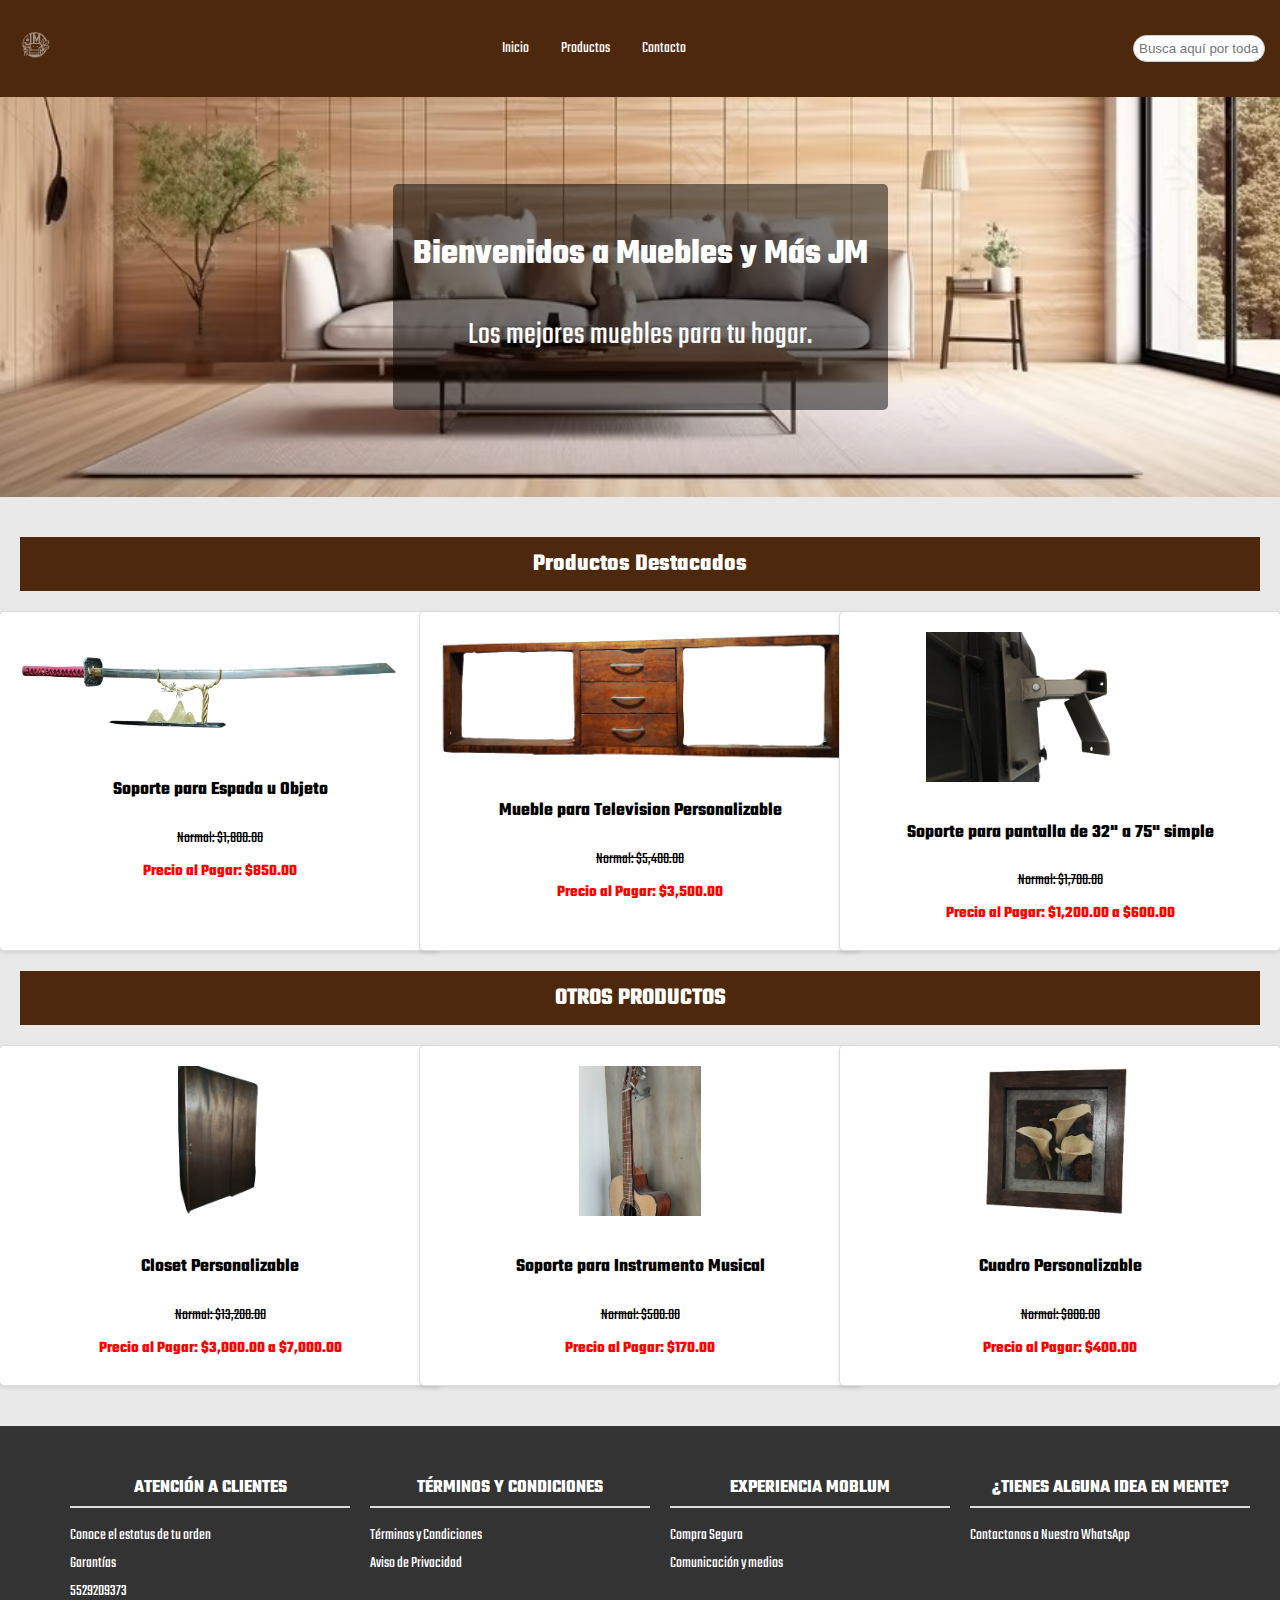
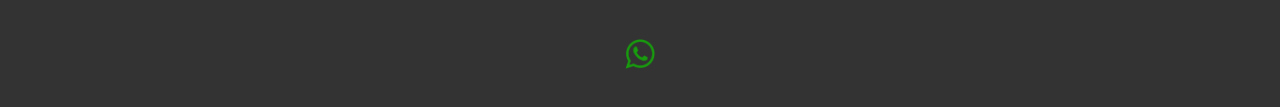
<file: index.html>
<!DOCTYPE html>
<html lang="es">
<head>
    <meta charset="UTF-8">
    <meta name="viewport" content="width=device-width, initial-scale=1.0">
    <meta name="viewport" content="width=device-width, initial-scale=1.0, maximum-scale=1.0, user-scalable=no">
    <title>Muebles y Más JM</title>
    <link rel="stylesheet" href="styles.css">
    <!-- Inserción de la fuente Teko de Google Fonts -->
    <link rel="preconnect" href="https://fonts.googleapis.com">
    <link rel="preconnect" href="https://fonts.gstatic.com" crossorigin>
    <link href="https://fonts.googleapis.com/css2?family=Teko:wght@400;600&display=swap" rel="stylesheet">
    <meta name="viewport" content="width=device-width, initial-scale=1.0">
    <style>
body, html {
    margin: 0;
    padding: 0;
    box-sizing: border-box;
    font-family: 'Teko', Arial, sans-serif;

}

nav {
    display: flex;
    justify-content: space-between;
    align-items: center;
    background-color: #4e280c;
    padding: 10px;
}
nav a:hover {
    background-color: #3f2009;
}

.logo img {
    max-width: 50px; /* Tamaño del logo ajustado */
}

.menu-toggle {
    display: none;
    cursor: pointer;
    font-size: 24px;
    color: white;
}

.nav-links {
    display: flex;
    gap: 6px; /* Reducir el espacio entre enlaces */
    flex: 1;
    justify-content: center; /* Centrar los encabezados */
    margin: 0 5px;
}

.nav-links a {
    color: white;
    text-decoration: none;
    padding: 3px 5px; /* Reducir el relleno */
    font-size: 12px; /* Reducir tamaño de fuente */
    transition: color 0.3s; /* Solo cambiamos el color del texto */
}
.search-bar {
    display: flex;
    justify-content: flex-end; /* Alinear la barra de búsqueda a la derecha */
    align-items: center;
    padding: 5px 5px;
    margin-right: 20px; /* Mover la barra de búsqueda 5px a la izquierda */
}

.search-bar input {
    padding: 5px; /* Reducir el relleno */
    border-radius: 20px; /* Bordes redondeados */
    border: 1px solid #ccc;
    width: 100%;
    max-width: 120px; /* Ancho ajustado */
}

.product-list, .featured-products {
    display: grid;
    grid-template-columns: repeat(3, 1fr);
    gap: 20px;
    justify-items: center;
}

.product, .featured-product {
    background-color: white;
    border: 1px solid #ddd;
    border-radius: 5px;
    padding: 20px;
    width: 100%; /* Asegura que todos los productos tengan el mismo ancho */
    max-width: 420px; /* Ajusta el ancho máximo del contenedor del producto */
    box-shadow: 0 2px 4px rgba(0, 0, 0, 0.1);
    display: flex;
    flex-direction: column;
    align-items: center;
    text-align: center;
    overflow: hidden;
}

@media (max-width: 1024px) {
    .product-list, .featured-products {
        grid-template-columns: repeat(2, 1fr);
    }
}

@media (max-width: 768px) {
    body {
  background-image: url('mu2.png');
  background-size: contain;
}
    .nav-links {
        display: none;
        flex-direction: column;
        background-color: #4e280c;
        position: absolute;
        top: 60px;
        right: 0;
        width: 100%;
    }
    .logo img {
        max-width: 50px;
    }
    .search-bar {
        flex: 1;
        margin-left: 10px;
    }
    .nav-links {
        font-size: 4px;
    }
    .menu-toggle {
        display: block;
    }

    .search-bar input {
        width: 90%;
        max-width: none;
    }

    .product-list, .featured-products {
        grid-template-columns: 1fr;
    }
    
}

html, body {
    overflow-x: hidden; /* Evita el desplazamiento horizontal */
}

html {
    scroll-behavior: smooth; /* Transición suave al hacer scroll */
}

body {
    font-family: 'Teko', Arial, sans-serif; /* Aplicamos la fuente Teko a todo el contenido */
    margin: 0;
    padding: 0;
    background-color: #e9e9e9;
}

header {
    background-color: #333;
    padding: 1px 0; /* Reduce el padding */
}

.container {
    padding: 20px;
}

.section {
    margin: 20px 0;
}

.section h2 {
    background-color: #4e280c;
    color: white;
    padding: 10px;
    text-align: center;
}

.product img, .featured-product img {
    max-width: 100%; /* Ajusta el tamaño máximo de la imagen al 100% del contenedor */
    height: auto; /* Mantiene la proporción de la imagen */
    max-height: 150px; /* Ajusta la altura máxima de la imagen */
    margin-bottom: 10px; /* Añade espacio debajo de la imagen */
}

.product p, .featured-product p {
    margin: 5px 0; /* Espacio entre párrafos */
}

.product-price {
    color: red; /* Color del precio final */
    font-weight: bold;
}

.product-normal-price {
    text-decoration: line-through; /* Texto tachado para el precio normal */
}

footer {
    background-color: #333;
    color: white;
    padding: 20px;
    display: flex;
    flex-wrap: wrap;
    justify-content: space-around;
    align-items: flex-start;
}

.footer-section {
    flex: 1;
    margin: 10px;
    min-width: 200px;
}

.footer-section h3 {
    color: #ffffff;
    margin-bottom: 10px;
    border-bottom: 2px solid #ddd; /* Línea decorativa */
    padding-bottom: 5px;
    text-align: center; /* Alineación centrada */
}

.footer-section ul {
    list-style: none;
    padding: 0;
}

.footer-section ul li {
    margin-bottom: 5px;
}

.footer-section ul li a {
    color: #ffffff;
    text-decoration: none;
    transition: color 0.3s;
}

.footer-section ul li a:hover {
    color: #dddddd;
}

.footer-social {
    display: flex;
    justify-content: center;
    align-items: center;
    position: relative;
    bottom: 0;
    width: 100%;
    background-color: #333; /* Opcional: añade color de fondo */
    padding: 10px 0; /* Añade un poco de espacio alrededor del logo */
}

.footer-social a {
    margin: 0 10px;
}

.footer-social img {
    width: 30px;
}

.featured-product img {
    max-width: 100%; /* Ajusta el tamaño según sea necesario */
    height: auto;
    max-height: 150px; /* Ajusta la altura máxima de la imagen */
}

.hero-section {
    background-image: url("mu.png");
    background-repeat: no-repeat; /* Evita que la imagen se repita */
    background-position: center; /* Centra la imagen en el contenedor */
    height: 400px; /* Ajusta la altura según necesites */
    display: flex;
    justify-content: center;
    align-items: center;
    color: white;
    font-size: 2em;
}
@media (max-width: 600px) {
    .hero-section {
        height: 300px; /* Ajusta la altura para pantallas pequeñas */
        font-size: 1.5em; /* Ajusta el tamaño de la fuente para pantallas pequeñas */
    }
}
.hero-text-box {
    background-color: rgba(0, 0, 0, 0.5); /* Recuadro negro borroso */
    padding: 20px;
    border-radius: 5px;
    text-align: center;
}

.hero-text-box h1 {
    color: #ffffff; /* Color del texto */
    font-family: 'Teko', sans-serif;
    font-size: 36px; /* Tamaño de la letra */
}

.product {
    background-color: white;
    border: 1px solid #ddd;
    border-radius: 5px;
    padding: 20px;
    width: 100%; /* Asegura que todos los productos tengan el mismo ancho */
    max-width: 420px; /* Ajusta el ancho máximo del contenedor del producto */
    box-shadow: 0 2px 4px rgba(0, 0, 0, 0.1);
    display: flex;
    flex-direction: column;
    align-items: center;
    text-align: center;
    overflow: hidden;
}

.product img {
    max-width: 100%; /* Ajusta el tamaño máximo de la imagen al 100% del contenedor */
    height: auto; /* Mantiene la proporción de la imagen */
    max-height: 150px; /* Ajusta la altura máxima de la imagen */
    margin-bottom: 10px; /* Añade espacio debajo de la imagen */
}

    </style>
</head>
<body>
    <nav>
        <div class="logo">
            <img src="image.png" alt="Logo Muebles y Más JM">
        </div>
        <div>
            <a href="#inicio">Inicio</a>
            <a href="productos.html">Productos</a>
            <a href="#contacto">Contacto</a> 
        </div>
        <div class="search-bar">
            <input type="text" placeholder="Busca aquí por toda la tienda...">
        </div>
    </nav>
    <div class="hero-section">
        <div class="hero-text-box">
            <h1>Bienvenidos a Muebles y Más JM</h1>
            <p>Los mejores muebles para tu hogar.</p>
        </div>
    </div>
    <div class="container">
        <div class="section">
            <h2>Productos Destacados</h2>
            <div class="featured-products">
                <div class="featured-product">
                    <a href="vista.html?producto=B">
                        <img src="produmas.png" alt="Producto B">
                    </a>
                    <h3>Soporte para Espada u Objeto</h3>
                    <p class="product-normal-price">Normal: $1,800.00</p>
                   
                    <p class="product-price">Precio al Pagar: $850.00</p>
                </div>
                <div class="featured-product">
                    <a href="vista.html?producto=A">
                        <img src="muebletv1.png" alt="Producto A">
                    </a>
                    <h3>Mueble para Television Personalizable</h3>
                    <p class="product-normal-price">Normal: $5,400.00</p>
                 
                    <p class="product-price">Precio al Pagar: $3,500.00</p>
                </div>
                <div class="featured-product">
                    <a href="vista.html?producto=G">
                        <img src="3.png" alt="Producto G">
                    </a>
                    <h3>Soporte para pantalla de 32" a 75" simple</h3>
                    <p class="product-normal-price">Normal: $1,700.00</p>
          
                    <p class="product-price">Precio al Pagar: $1,200.00 a $600.00</p>
                </div>
            </div>
        </div>
        <div class="section">
            <h2>OTROS PRODUCTOS</h2>
            <div class="product-list">
                    <div class="product">
                        <a href="vista.html?producto=J">
                            <img src="4.png" alt="Producto J">
                        </a>
                        <h3>Closet Personalizable</h3>
                        <p class="product-normal-price">Normal: $13,200.00</p>
                      
                        <p class="product-price">Precio al Pagar: $3,000.00 a $7,000.00</p>
                    </div>
                    <div class="product">
                        <a href="vista.html?producto=I">
                            <img src="5.jpg" alt="Producto I">
                        </a>
                        <h3>Soporte para Instrumento Musical </h3>
                        <p class="product-normal-price">Normal: $500.00</p>
                
                        <p class="product-price">Precio al Pagar: $170.00</p>
                    </div>
                    <div class="product">
                        <a href="vista.html?producto=L">
                            <img src="2.png" alt="Producto L">
                        </a>
                        <h3>Cuadro Personalizable</h3>
                        <p class="product-normal-price">Normal: $800.00</p>
                 
                        <p class="product-price">Precio al Pagar: $400.00</p>
                    </div>
                </div>
                </div>
                </div>
                <footer>
                    <footer id="contacto"></footer>
                    <div class="footer-section">
                        <h3>ATENCIÓN A CLIENTES</h3>
                        <ul>
                            <li><a href="#estatus-orden">Conoce el estatus de tu orden</a></li>
                            <li><a href="#garantias">Garantías</a></li>
                            <li><a href="tel:5529209373">5529209373</a></li>
                        </ul>
                    </div>
                    <div class="footer-section">
                        <h3>TÉRMINOS Y CONDICIONES</h3>
                        <ul>
                            <li><a href="#terminos">Términos y Condiciones</a></li>
                            <li><a href="#aviso-privacidad">Aviso de Privacidad</a></li>
                        </ul>
                    </div>
                    <div class="footer-section">
                        <h3>EXPERIENCIA MOBLUM</h3>
                        <ul>
                            <li><a href="#compra-segura">Compra Segura</a></li>
                            <li><a href="#comunicacion">Comunicación y medios</a></li>
                        </ul>
                    </div>
                    <div class="footer-section">
                        <h3>¿TIENES ALGUNA IDEA EN MENTE?</h3>
                        <ul>
                            <li><a href="#buen-fin">Contactanos a Nuestro WhatsApp</a></li>
                        </ul>
                    </div>
                    <div class="footer-social">
                        <a href="https://wa.me/5529209373"><img src="wasa.png" alt="WhatsApp"></a>
                    </div>
                </footer>
                </body>
                </html>
</file>
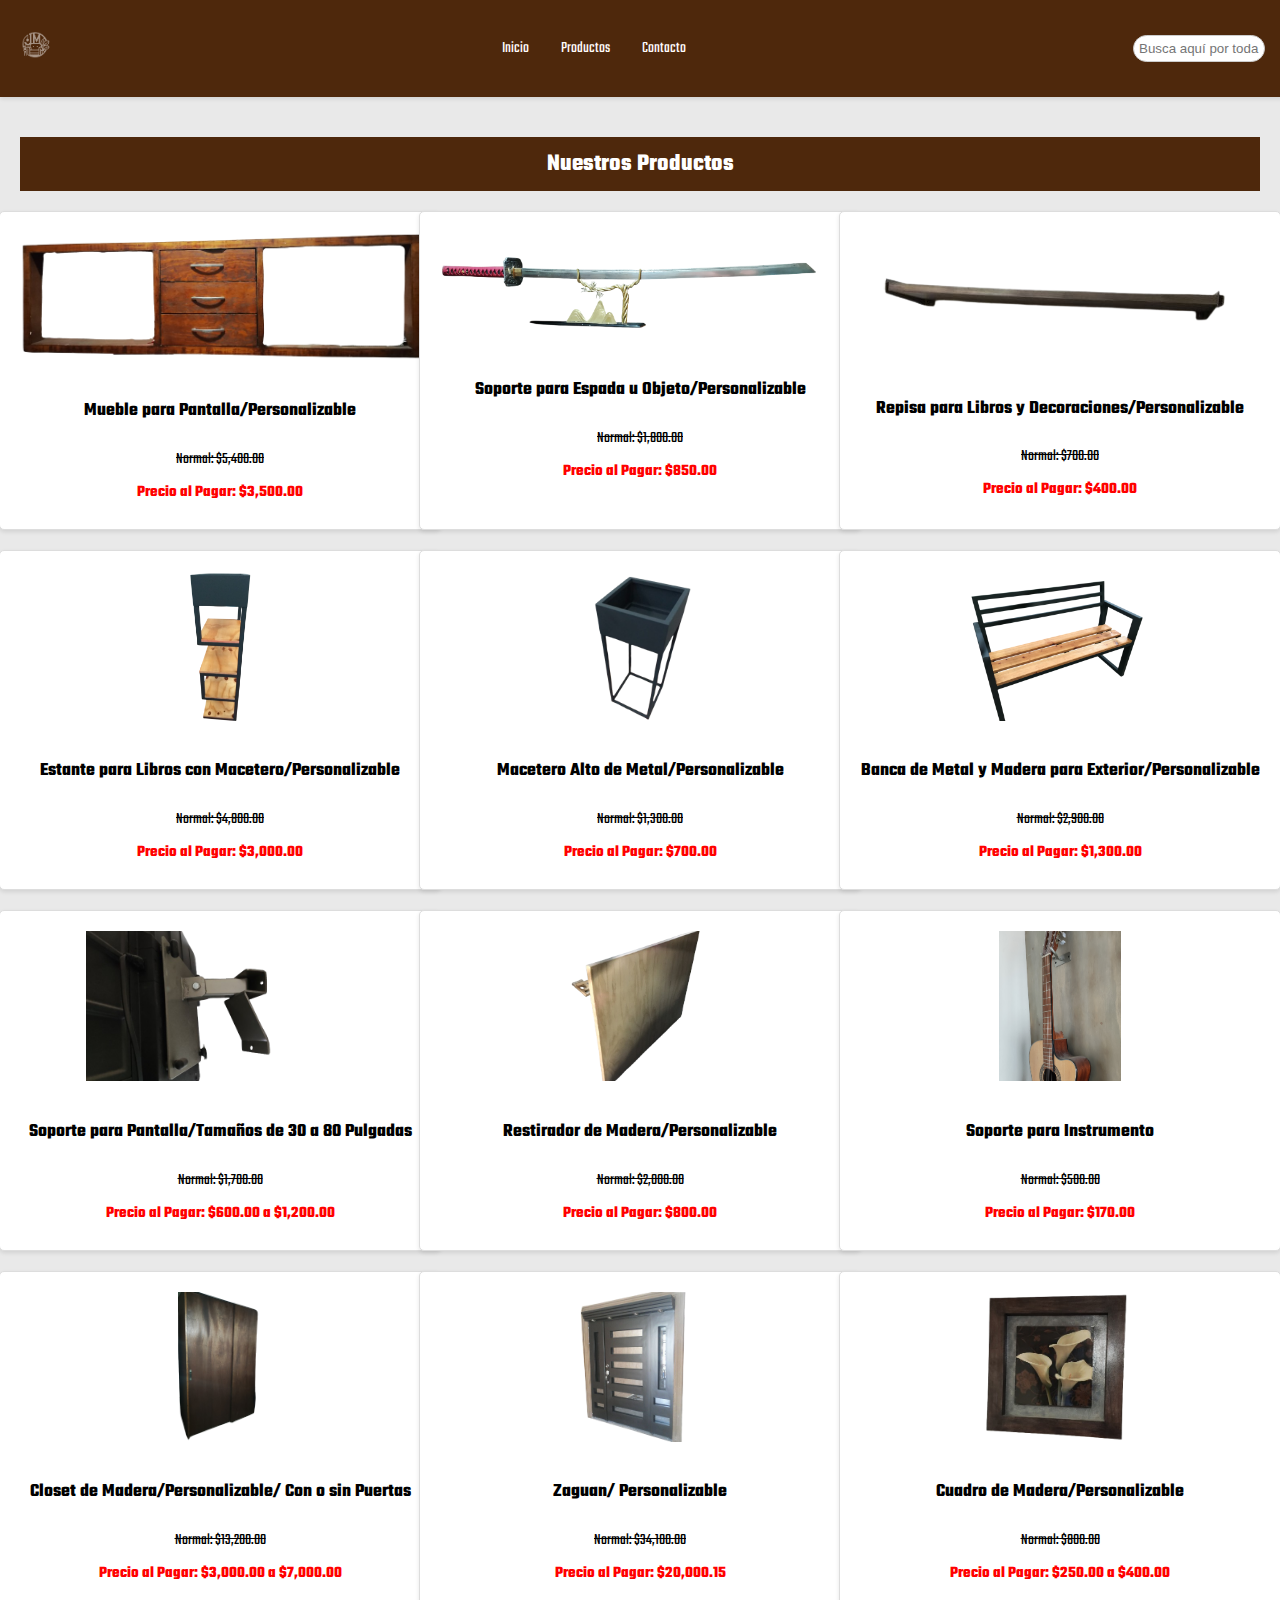
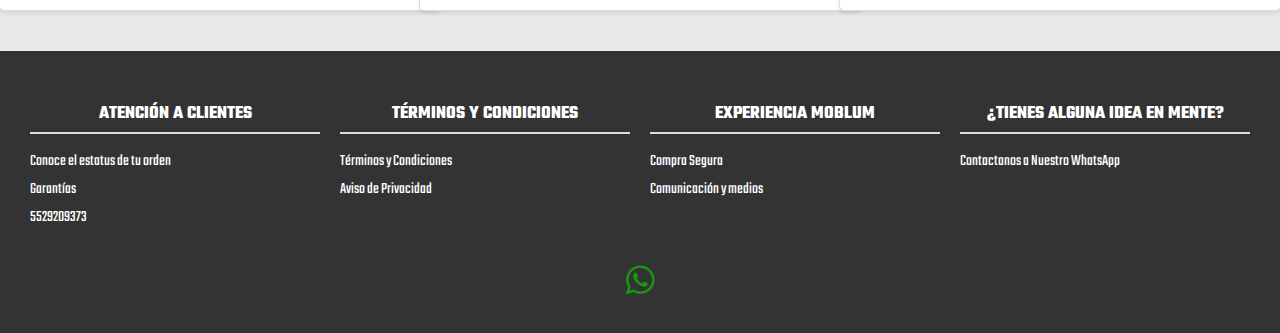
<file: productos.html>
<!DOCTYPE html>
<html lang="es">
<head>
    <meta charset="UTF-8">
   <meta name="viewport" content="width=device-width, initial-scale=1.0, maximum-scale=1.0, user-scalable=no">
    <title>Productos - Muebles y Más JM</title>
    <link rel="stylesheet" href="styles.css">
    <link rel="preconnect" href="https://fonts.googleapis.com">
    <link rel="preconnect" href="https://fonts.gstatic.com" crossorigin>
    <link href="https://fonts.googleapis.com/css2?family=Teko:wght@400;600&display=swap" rel="stylesheet">
    <style>
html {
    scroll-behavior: smooth; /* Transición suave al hacer scroll */
}

html, body {
    overflow-x: hidden;
}

body {
    font-family: 'Teko', Arial, sans-serif;
    margin: 0;
    padding: 0;
    background-color: #e9e9e9;
}

body, html {
    min-height: 100%;
    position: relative;
    margin: 0;
    padding: 0;
    box-sizing: border-box;
}

.container {
    padding-bottom: 100px; /* Espacio extra para el footer */
}

header {
    background-color: #333;
    padding: 1px 0;
}

nav {
    display: flex;
    justify-content: space-between; /* Cambié justify-content */
    align-items: center;
    background-color: #4e280c;
    padding: 10px;
}

nav a:hover {
    background-color: #3f2009; /* Cambiar el color de fondo al pasar el ratón */
}

.logo img {
    max-width: 50px; /* Tamaño del logo ajustado */
}

.menu-toggle {
    display: none;
    cursor: pointer;
    font-size: 24px;
    color: white;
}

.nav-links {
    display: flex;
    gap: 6px; /* Reducir el espacio entre enlaces */
    flex: 1;
    justify-content: center; /* Centrar los encabezados */
}

.nav-links a {
    color: white;
    text-decoration: none;
    padding: 3px 5px; /* Reducir el relleno */
    font-size: 12px; /* Reducir tamaño de fuente */
    transition: color 0.3s; /* Solo cambiamos el color del texto */
}

.search-bar {
    display: flex;
    justify-content: flex-end; /* Alinear la barra de búsqueda a la derecha */
    align-items: center;
    padding: 5px 5px;
    margin-right: 20px; /* Mover la barra de búsqueda 5px a la izquierda */
}

.search-bar input {
    padding: 5px; /* Reducir el relleno */
    border-radius: 20px; /* Bordes redondeados */
    border: 1px solid #ccc;
    width: 100%;
    max-width: 120px; /* Ancho ajustado */
}

@media (max-width: 1024px) {
    .product-list, .featured-products {
        grid-template-columns: repeat(2, 1fr);
    }
}

@media (max-width: 768px) {
    body {
  background-image: url('mu2.png');
  background-size: contain;
}
    .nav-links {
        display: none;
        flex-direction: column;
        background-color: #4e280c;
        position: absolute;
        top: 60px;
        right: 0;
        width: 100%;
    }
    .logo img {
        max-width: 50px;
    }
    .search-bar {
        flex: 1;
        margin-left: 10px;
    }
    .nav-links {
        font-size: 4px;
    }
    .menu-toggle {
        display: block;
    }

    .search-bar input {
        width: 90%;
        max-width: none;
    }

    .product-list, .featured-products {
        grid-template-columns: 1fr;
    }
    
}

.container {
    padding: 20px;
}

.section {
    margin: 20px 0;
}

.section h2 {
    background-color: #4e280c;
    color: white;
    padding: 10px;
    text-align: center;
}

.product-grid {
    display: grid;
    grid-template-columns: repeat(3, 1fr);
    gap: 20px;
    justify-items: center;
}

.product {
    background-color: white;
    border: 1px solid #ddd;
    border-radius: 5px;
    padding: 20px;
    width: 100%; /* Asegura que todos los productos tengan el mismo ancho */
    max-width: 420px; /* Ajusta el ancho máximo del contenedor del producto */
    box-shadow: 0 2px 4px rgba(0, 0, 0, 0.1);
    display: flex;
    flex-direction: column;
    align-items: center;
    text-align: center;
    overflow: hidden;
}

.product img {
    max-width: 100%;
    height: auto;
    margin-bottom: 10px;
}

.product p {
    margin: 5px 0;
}

.product-price {
    color: red;
    font-weight: bold;
}

.product-normal-price {
    text-decoration: line-through;
}

/* Media queries para ajustar el diseño en pantallas más pequeñas */
@media (max-width: 1024px) {
    .product-grid {
        grid-template-columns: repeat(2, 1fr);
    }
}

@media (max-width: 768px) {
    .product-grid {
        grid-template-columns: 1fr;
    }
}

footer {
    background-color: #333;
    color: white;
    padding: 20px;
    display: flex;
    flex-wrap: wrap;
    justify-content: space-around;
    align-items: flex-start;
}

.footer-section {
    flex: 1;
    margin: 10px;
    min-width: 200px;
}

.footer-section h3 {
    color: #ffffff;
    margin-bottom: 10px;
    border-bottom: 2px solid #ddd; /* Línea decorativa */
    padding-bottom: 5px;
    text-align: center; /* Alineación centrada */
}

.footer-section ul {
    list-style: none;
    padding: 0;
}

.footer-section ul li {
    margin-bottom: 5px;
}

.footer-section ul li a {
    color: #ffffff;
    text-decoration: none;
    transition: color 0.3s;
}

.footer-section ul li a:hover {
    color: #dddddd;
}

.footer-social {
    display: flex;
    justify-content: center;
    align-items: center;
    position: relative;
    bottom: 0;
    width: 100%;
    background-color: #333; /* Opcional: añade color de fondo */
    padding: 10px 0; /* Añade un poco de espacio alrededor del logo */
}

.footer-social a {
    margin: 0 10px;
}

.footer-social img {
    width: 30px;
}

</style>
</head>
<body>
    <nav>
        <div class="logo">
            <img src="Imagen1.1.png" alt="Logo Muebles y Más JM">
        </div>
        <div>
            <a href="index.html">Inicio</a>
            <a href="productos.html">Productos</a>
            <a href="#contacto">Contacto</a>
        </div>
        <div class="search-bar">
            <input type="text" placeholder="Busca aquí por toda la tienda...">
        </div>
    </nav>
    <div class="container">
        <div class="section">
            <h2>Nuestros Productos</h2>
            <div class="product-grid">
                <div class="product">
                    <a href="vista.html?producto=A">
                        <img src="muebletv1.png" alt="Producto A">
                    </a>
                    <h3>Mueble para Pantalla/Personalizable</h3>
                    <p class="product-normal-price">Normal: $5,400.00</p>
                    <p class="product-price">Precio al Pagar: $3,500.00</p>
                </div>
                <div class="product">
                    <a href="vista.html?producto=B">
                        <img src="produmas.png" alt="Producto B">
                    </a>
                    <h3>Soporte para Espada u Objeto/Personalizable</h3>
                    <p class="product-normal-price">Normal: $1,800.00</p>
                    <p class="product-price">Precio al Pagar: $850.00</p>
                </div>
                <div class="product">
                    <a href="vista.html?producto=C">
                        <img src="1.png" alt="Producto C">
                    </a>
                    <h3>Repisa para Libros y Decoraciones/Personalizable</h3>
                    <p class="product-normal-price">Normal: $700.00</p>
                    <p class="product-price">Precio al Pagar: $400.00</p>
                </div>
                <div class="product">
                    <a href="vista.html?producto=D">
                        <img src="1.4.png" alt="Producto D">
                    </a>
                    <h3>Estante para Libros con Macetero/Personalizable</h3>
                    <p class="product-normal-price">Normal: $4,800.00</p>
                    <p class="product-price">Precio al Pagar: $3,000.00</p>
                </div>
                <div class="product">
                    <a href="vista.html?producto=E">
                        <img src="1.1.png" alt="Producto E">
                    </a>
                    <h3>Macetero Alto de Metal/Personalizable</h3>
                    <p class="product-normal-price">Normal: $1,300.00</p>
                    <p class="product-price">Precio al Pagar: $700.00</p>
                </div>
                <div class="product">
                    <a href="vista.html?producto=F">
                        <img src="1.2.png" alt="Producto F">
                    </a>
                    <h3>Banca de Metal y Madera para Exterior/Personalizable</h3>
                    <p class="product-normal-price">Normal: $2,900.00</p>
                    <p class="product-price">Precio al Pagar: $1,300.00</p>
                </div>
                <div class="product">
                    <a href="vista.html?producto=G">
                        <img src="3.png" alt="Producto G">
                    </a>
                    <h3>Soporte para Pantalla/Tamaños de 30 a 80 Pulgadas</h3>
                    <p class="product-normal-price">Normal: $1,700.00</p>
                    <p class="product-price">Precio al Pagar: $600.00 a $1,200.00</p>
                </div>
                <div class="product">
                    <a href="vista.html?producto=H">
                        <img src="1.3.png" alt="Producto H">
                    </a>
                    <h3>Restirador de Madera/Personalizable</h3>
                    <p class="product-normal-price">Normal: $2,000.00</p>
                    <p class="product-price">Precio al Pagar: $800.00</p>
                </div>
                <div class="product">
                    <a href="vista.html?producto=I">
                        <img src="5.jpg" alt="Producto I">
                    </a>
                    <h3>Soporte para Instrumento</h3>
                    <p class="product-normal-price">Normal: $500.00</p>
                    <p class="product-price">Precio al Pagar: $170.00</p>
                </div>
                <div class="product">
                <a href="vista.html?producto=J">
                        <img src="4.png" alt="Producto J">
                    </a>
                    <h3>Closet de Madera/Personalizable/ Con o sin Puertas</h3>
                    <p class="product-normal-price">Normal: $13,200.00</p>
                    <p class="product-price">Precio al Pagar: $3,000.00 a $7,000.00</p>
                </div>
                <div class="product">
                    <a href="vista.html?producto=K">
                        <img src="zagu.png" alt="Producto K">
                    </a>
                    <h3>Zaguan/ Personalizable</h3>
                    <p class="product-normal-price">Normal: $34,100.00</p>
                    <p class="product-price">Precio al Pagar: $20,000.15</p>
                </div>
                <div class="product">
                    <a href="vista.html?producto=L">
                        <img src="2.png" alt="Producto L">
                    </a>
                    <h3>Cuadro de Madera/Personalizable</h3>
                    <p class="product-normal-price">Normal: $800.00</p>
                    <p class="product-price">Precio al Pagar: $250.00 a $400.00</p>
                </div>
            </div>
        </div>
    </div>
    <footer id="contacto">
        <div class="footer-section">
            <h3>ATENCIÓN A CLIENTES</h3>
            <ul>
                <li><a href="#estatus-orden">Conoce el estatus de tu orden</a></li>
                <li><a href="#garantias">Garantías</a></li>
                <li><a href="tel:5529209373">5529209373</a></li>
            </ul>
        </div>
        <div class="footer-section">
            <h3>TÉRMINOS Y CONDICIONES</h3>
            <ul>
                <li><a href="#terminos">Términos y Condiciones</a></li>
                <li><a href="#aviso-privacidad">Aviso de Privacidad</a></li>
            </ul>
        </div>
        <div class="footer-section">
            <h3>EXPERIENCIA MOBLUM</h3>
            <ul>
                <li><a href="#compra-segura">Compra Segura</a></li>
                <li><a href="#comunicacion">Comunicación y medios</a></li>
            </ul>
        </div>
        <div class="footer-section">
            <h3>¿TIENES ALGUNA IDEA EN MENTE?</h3>
            <ul>
                <li><a href="#buen-fin">Contactanos a Nuestro WhatsApp</a></li>
            </ul>
        </div>
        <div class="footer-social">
            <a href="https://wa.me/5529209373"><img src="wasa.png" alt="WhatsApp"></a>
        </div>
    </footer>
</body>
</html>
</file>
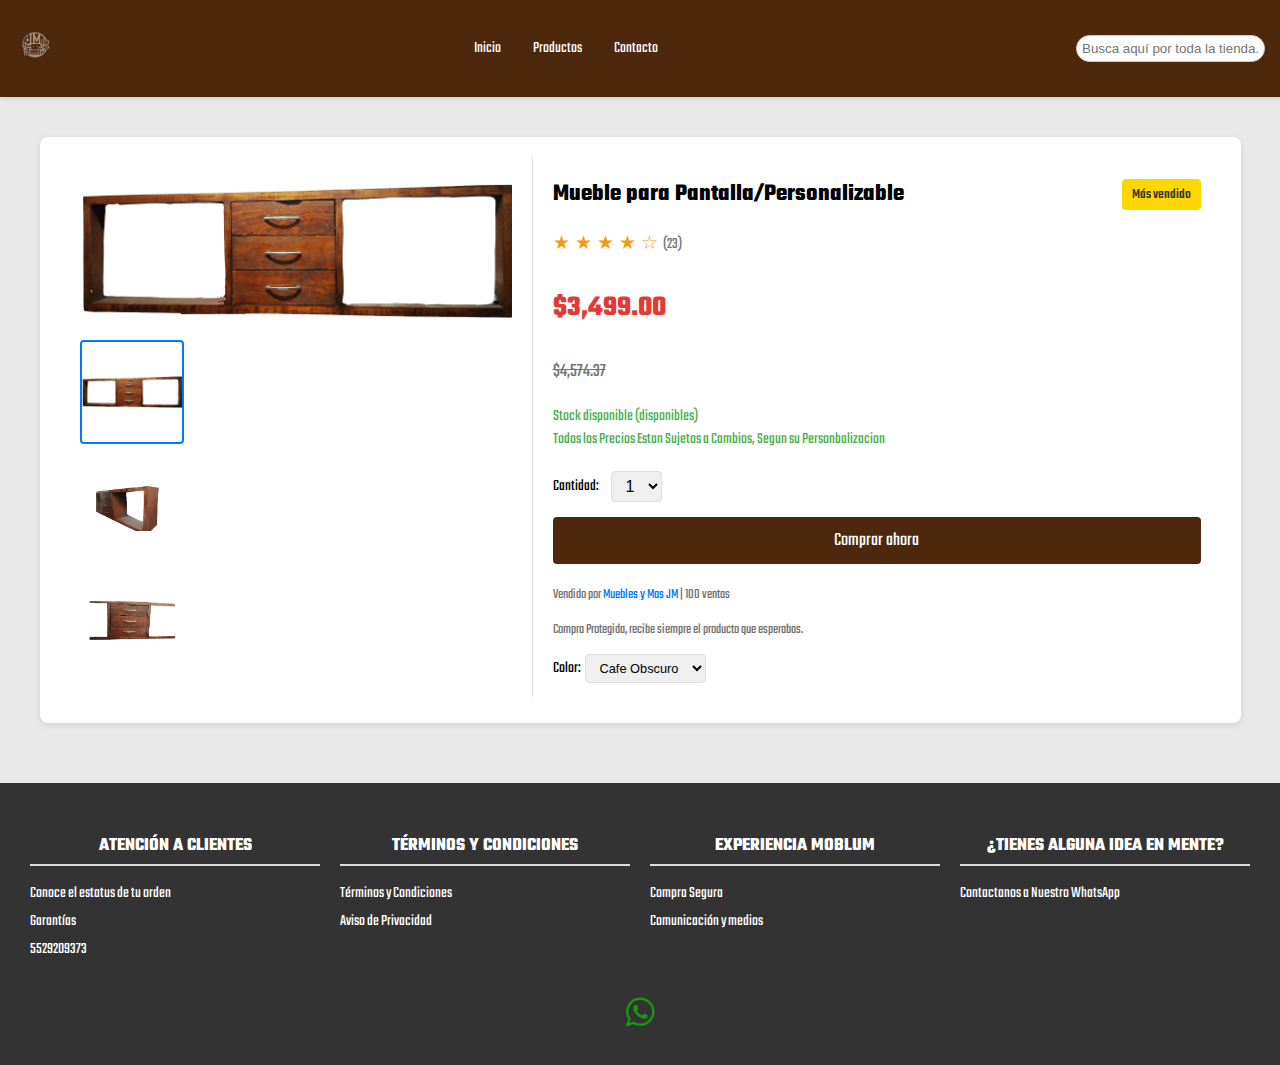
<file: vista.html>
<!DOCTYPE html>
<html lang="es">
<head>
    <meta charset="UTF-8">
    <meta name="viewport" content="width=device-width, initial-scale=1.0, maximum-scale=1.0, user-scalable=no">
    <title>Detalles del Producto</title>
    <link rel="stylesheet" href="styles.css">
    <link rel="preconnect" href="https://fonts.googleapis.com">
    <link rel="preconnect" href="https://fonts.gstatic.com" crossorigin>
    <link href="https://fonts.googleapis.com/css2?family=Teko:wght@400;600&display=swap" rel="stylesheet">
    <meta name="viewport" content="width=device-width, initial-scale=1.0">
    <style>
 body, html {
    margin: 0;
    padding: 0;
    box-sizing: border-box;
    font-family: 'Teko', Arial, sans-serif;
}

nav {
    display: flex;
    justify-content: space-between; /* Aseguramos que el contenido esté bien distribuido */
    align-items: center;
    background-color: #4e280c;
    padding: 10px;
}

nav a {
    color: #fffbfb; /* Color normal de los enlaces */
    padding: 10px 15px;
    text-decoration: none;
    transition: color 0.3s;
}

nav a:hover {
    color: #ffffff; /* Cambia este valor por el color que prefieras */
    background-color: #3f2009; /* También puedes cambiar el color de fondo al pasar el cursor */
}

.logo img {
    max-width: 50px; /* Tamaño del logo ajustado */
}

.menu-toggle {
    display: none;
    cursor: pointer;
    font-size: 24px;
    color: white;
}

.nav-links {
    display: flex;
    gap: 6px; /* Reducir el espacio entre enlaces */
    flex: 1;
    justify-content: center; /* Centrar los encabezados */
}

.search-bar {
    display: flex;
    justify-content: flex-end; /* Alinear la barra de búsqueda a la derecha */
    align-items: center;
    padding: 5px 5px;
    margin-right: 20px; /* Mover la barra de búsqueda 5px a la izquierda */
}

.search-bar input {
    padding: 5px; /* Reducir el relleno */
    border-radius: 20px; /* Bordes redondeados */
    border: 1px solid #ccc;
    width: 100%;
    max-width: 900px; /* Ancho ajustado */
}

@media (max-width: 768px) {
    .nav-links {
        display: none;
        flex-direction: column;
        background-color: #4e280c;
        position: absolute;
        top: 60px;
        right: 0;
        width: 100%;
    }

    .nav-links a {
        text-align: center;
        padding: 15px;
    }

    .menu-toggle {
        display: block;
    }

    .search-bar input {
        width: 30%;
        max-width: 300px;
        margin-right: 25px;
    }
}

body {
    font-family: 'Teko', Arial, sans-serif;
    margin: 0;
    padding: 0;
    background-color: #e9e9e9;
}

.container {
    display: flex;
    justify-content: center;
    padding: 20px;
}

.product-details {
    display: flex;
    max-width: 1400px;
    background-color: white;
    border-radius: 8px;
    box-shadow: 0 2px 6px rgba(0, 0, 0, 0.1);
    overflow: hidden;
    padding: 20px;
    margin-bottom: 20px; /* Añade espacio entre el cuadro blanco y el pie de página */
}

.product-images {
    flex: 1;
    border-right: 1px solid #e0e0e0;
    padding: 20px;
    width: 650px; /* Fija el ancho del contenedor */
    height: 500px; /* Fija la altura del contenedor */
    display: flex;
    flex-direction: column;
    justify-content: center;
}

.product-images img {
    width: 100%;
    height: auto;
    max-width: 600px;
    max-height: 500px;
    border-radius: 4px;
    object-fit: contain; /* Asegura que la imagen se ajuste dentro del contenedor sin recortarse */
}

.thumbnails {
    display: flex;
    flex-direction: column;
    gap: 10px;
    margin-top: 20px;
}

.thumbnails img {
    width: 100px;
    height: 100px;
    object-fit: contain; /* Asegura que la imagen se ajuste dentro del contenedor sin recortarse */
    border: 2px solid transparent;
    border-radius: 4px;
    cursor: pointer;
}

.thumbnails img:hover, .thumbnails img.active {
    border-color: #007bff;
}

.product-info {
    flex: 1.5;
    padding: 20px;
}

.product-info .header {
    display: flex;
    align-items: center;
    justify-content: space-between;
    margin-bottom: 20px;
}

.product-info .header h1 {
    font-size: 1.5em;
    font-weight: 700;
    margin: 0;
}

.product-info .header .badge {
    background-color: #ffd700;
    color: #333;
    padding: 5px 10px;
    border-radius: 4px;
    font-size: 0.9em;
    font-weight: 500;
}

.product-info .rating {
    display: flex;
    align-items: center;
    margin-bottom: 15px;
}

.product-info .rating span {
    color: #f39c12;
    font-size: 1.2em;
    margin-right: 5px;
}

.product-info .rating p {
    margin: 0;
    color: #757575;
}

.product-info .price {
    margin-bottom: 20px;
}

.product-info .price .current-price {
    font-size: 1.8em;
    font-weight: 700;
    color: #e53935;
}

.product-info .price .old-price {
    font-size: 1.2em;
    color: #757575;
    text-decoration: line-through;
}

.product-info .price .installments {
    font-size: 0.9em;
    color: #757575;
}

.product-info .stock {
    margin-bottom: 20px;
}

.product-info .stock p {
    margin: 0;
    font-size: 1em;
    color: #4caf50;
}

.product-info .actions {
    display: flex;
    flex-direction: column;
    gap: 15px;
}

.product-info .actions .quantity {
    display: flex;
    align-items: center;
    gap: 10px;
}

.product-info .actions .quantity select {
    padding: 5px 10px;
    border: 1px solid #ddd;
    border-radius: 4px;
    font-size: 1em;
}

.product-info .actions .buy-button {
    background-color: #4e280c;
    color: white;
    text-align: center;
    padding: 10px 0;
    border-radius: 4px;
    text-decoration: none;
    font-size: 1.2em;
}

.product-info .actions .buy-button:hover {
    background-color: #0056b3;
}

.product-info .seller-info {
    margin-top: 20px;
    font-size: 0.9em;
    color: #757575;
}

.product-info .seller-info a {
    color: #007bff;
    text-decoration: none;
}

.product-info .seller-info a:hover {
    text-decoration: underline;
}

.color-option {
    display: flex;
    align-items: center;
    margin-top: 10px;
}

.color-option span {
    font-size: 1.1em;
    margin-right: 10px;
}

.color-option img {
    width: 50px;
    height: 50px;
    object-fit: cover;
    border: 2px solid #ddd;
    border-radius: 4px;
}

footer {
    background-color: #333;
    color: white;
    padding: 20px;
    display: flex;
    flex-wrap: wrap;
    justify-content: space-around;
    align-items: flex-start;
    margin-top: 20px; /* Espacio de 20px entre el cuadro y el pie de página */
}

.footer-section {
    flex: 1;
    margin: 10px;
    min-width: 200px;
}

.footer-section h3 {
    color: #ffffff;
    margin-bottom: 10px;
    border-bottom: 2px solid #ddd;
    padding-bottom: 5px;
    text-align: center;
}

.footer-section ul {
    list-style: none;
    padding: 0;
}

.footer-section ul li {
    margin-bottom: 5px;
}

.footer-section ul li a {
    color: #ffffff;
    text-decoration: none;
    transition: color 0.3s;
}

.footer-section ul li a:hover {
    color: #dddddd;
}

.footer-social {
    display: flex;
    justify-content: center;
    align-items: center;
    position: relative;
    bottom: 0;
    width: 100%;
    background-color: #333;
    padding: 10px 0;
}

.footer-social a {
    margin: 0 10px;
}

.footer-social img 
.color-option select {
    padding: 5px 10px;
    border: 1px solid #ddd;
    border-radius: 4px;
    font-size: 1em;
}
.color-option select {
    padding: 5px 10px;
    border: 1px solid #ddd;
    border-radius: 4px;
    font-size: 0.8em; /* Ajusta el tamaño de la fuente aquí */
}
@media (max-width: 768px) {
    .product-details {
        flex-direction: column;
        padding: 10px;
    }

    .product-images {
        width: 90%;
        border-right: none;
        border-bottom: 1px solid #e0e0e0;
        padding-bottom: 20px;
        height: auto;
    }

    .product-info {
        padding: 20px 10px;
    }

    nav {
        flex-direction: column;
        align-items: center;
    }

    .search-bar {
        width: 100%;
        padding: 0 20px;
    }

    .search-bar input {
        width: 100%;
    }

    .thumbnails {
        flex-direction: row;
        justify-content: center;
        gap: 10px;
    }

    .thumbnails img {
        width: 80px;
        height: 80px;
    }
}

/* Móviles */
@media (max-width: 480px) {
    .container {
        padding: 10px;
    }

    .product-images img {
        max-height: 250px;
    }

    .product-info .header {
        flex-direction: column;
        align-items: flex-start;
    }

    .product-info .header h1 {
        font-size: 1.2em;
        margin-bottom: 10px;
    }

    .thumbnails img {
        width: 60px;
        height: 60px;
    }

    nav a {
        padding: 8px 10px;
        font-size: 14px;
    }

    .logo img {
        max-width: 60px;
        margin-right: 15px;
    }

    .color-option {
        flex-direction: column;
        align-items: flex-start;
    }

    .color-option select {
        width: 100%;
        margin-top: 5px;
    }
}

/* Ajustes para pantallas grandes */
@media (min-width: 1200px) {
    .container {
        max-width: 1400px;
        margin: 0 auto;
    }

    .product-details {
        margin: 20px auto;
    }
}
    </style>
    <script>
        document.addEventListener('DOMContentLoaded', function() {
            const mainImage = document.querySelector('.product-images img');
            const thumbnails = document.querySelectorAll('.thumbnails img');
            
            thumbnails.forEach(thumbnail => {
                thumbnail.addEventListener('click', function() {
                    mainImage.src = thumbnail.src;
                    thumbnails.forEach(img => img.classList.remove('active'));
                    thumbnail.classList.add('active');
                });
            });
        });
    </script>
</head>
<body>
    <nav>
        <div class="logo">
            <img src="Imagen1.1.png" alt="Logo Muebles y Más JM">
        </div>
        <div>
            <a href="index.html">Inicio</a>
            <a href="productos.html">Productos</a>
            <a href="#contacto">Contacto</a>
        </div>
        <div class="search-bar">
            <input type="text" placeholder="Busca aquí por toda la tienda...">
        </div>
    </nav>

    <script>
        document.addEventListener('DOMContentLoaded', function() {
            const urlParams = new URLSearchParams(window.location.search);
            const product = urlParams.get('producto');
    
            const productsData = {
                A: {
                    name: "Producto A",
                    mainImage: "muebletv1.png",
                    thumbnails: ["muebletv1.png", "muebletv3.png", "muebletv2.png"],
                    description: "Mueble para Pantalla/Personalizable",
                    price: "$3,499.00",
                    oldPrice: "$4,574.37"
                },
                B: {
                    name: "Producto B",
                    mainImage: "produmas.png",
                    thumbnails: ["op.png", "op1.png", "op2.png"],
                    description: "Soporte para Espada u Objeto/Personalizable",
                    price: "$850.00",
                    oldPrice: "$1,800.00"
                },
                C: {
                    name: "Producto C",
                    mainImage: "respisa1.png",
                    thumbnails: ["respisa1.png", "respisa2.png", "respisa3.png"],
                    description: "Repisa para Libros y Decoraciones/Personalizable",
                    price: "$400.00",
                    oldPrice: "$700.00"
                },
                D: {
                    name: "Producto D",
                    mainImage: "estante1.png",
                    thumbnails: ["estante1.png", "estante2.png", "estante3.png"],
                    description: "Estante para Libros con Macetero/Personalizable",
                    price: "$3,000.00",
                    oldPrice: "$4,800.00"
                },
                E: {
                    name: "Producto E",
                    mainImage: "macetero1.png",
                    thumbnails: ["macetero1.png", "macetero2.png", "macetero3.png"],
                    description: "Macetero Alto de Metal/Personalizable",
                    price: "$700.00",
                    oldPrice: "$1,300.00"
                },
                F: {
                    name: "Producto F",
                    mainImage: "banca1.png",
                    thumbnails: ["banca1.png", "banca2.png", "banca3.png"],
                    description: "Banca de Metal y Madera para Exterior/Personalizable",
                    price: "$1,300.00",
                    oldPrice: "$2,900.00"
                },
                G: {
                    name: "Producto G",
                    mainImage: "soportetv.png",
                    thumbnails: ["soportetv.png", "soportetv2.png", "soportetv3.png"],
                    description: "Soporte para Pantalla/Tamaños de 30 a 80 Pulgadas",
                    price: "$600.00 a $1,200.00",
                    oldPrice: "$1,574.37"
                },
                H: {
                    name: "Producto H",
                    mainImage: "resti1.png",
                    thumbnails: ["resti1.png", "resti2.png", "resti3.png"],
                    description: "Restirador de Madera/Personalizable",
                    price: "$800.00",
                    oldPrice: "$2,000.00"
                },
                I: {
                    name: "Producto I",
                    mainImage: "soporteins1.png",
                    thumbnails: ["soporteins1.png", "soporteins2.png", "soporteins3.png"],
                    description: "Soporte para Instrumento",
                    price: "$170.00",
                    oldPrice: "$500.00"
                },
                J: {
                    name: "Producto J",
                    mainImage: "closet3.png",
                    thumbnails: ["closet3.png", "closet2.png", "closet1.png"],
                    description: "Closet de Madera/Personalizable/ Con o sin Puertas",
                    price: "$3,000.00 a $7,000.00",
                    oldPrice: "$13,200.00"
                },
                K: {
                    name: "Producto K",
                    mainImage: "zaguc.png",
                    thumbnails: ["zaguc.png", "zaguan2.png", "zaguan3.png"],
                    description: "Zaguan/ Personalizable",
                    price: "$20,000.15",
                    oldPrice: "$34,100.00"
                },
                L: {
                    name: "Producto L",
                    mainImage: "cuadro1.png",
                    thumbnails: ["cuadro1.png", "cuadro3.png", "cuadro2.png"],
                    description: "Cuadro de Madera/Personalizable",
                    price: "$250.00 a $400.00",
                    oldPrice: "$800.00"
                }
                // Añade más productos aquí
            };
    
            if (productsData[product]) {
                const productData = productsData[product];
    
                document.querySelector('.product-info .header h1').textContent = productData.description;
                document.querySelector('.product-images img').src = productData.mainImage;
    
                const thumbnailsContainer = document.querySelector('.thumbnails');
                thumbnailsContainer.innerHTML = '';
                productData.thumbnails.forEach(src => {
                    const img = document.createElement('img');
                    img.src = src;
                    thumbnailsContainer.appendChild(img);
                });
    
                document.querySelector('.current-price').textContent = productData.price;
                document.querySelector('.old-price').textContent = productData.oldPrice;
            }
    
            const thumbnails = document.querySelectorAll('.thumbnails img');
            const mainImage = document.querySelector('.product-images img');
            thumbnails.forEach(thumbnail => {
                thumbnail.addEventListener('click', function() {
                    mainImage.src = thumbnail.src;
                    thumbnails.forEach(img => img.classList.remove('active'));
                    thumbnail.classList.add('active');
                });
            });
        });
        document.addEventListener('DOMContentLoaded', function() {
    const urlParams = new URLSearchParams(window.location.search);
    const product = urlParams.get('producto');

    const productsData = {
        A: { name: "Producto A", mainImage: "muebletv1.png", thumbnails: ["muebletv1.png", "muebletv3.png", "muebletv2.png"], description: "Mueble para Pantalla/Personalizable", price: "$3,499.00", oldPrice: "$4,574.37" },
B: { name: "Producto B", mainImage: "produmas.png", thumbnails: ["op.png", "op1.png", "op2.png"], description: "Soporte para Espada u Objeto/Personalizable", price: "$850.00", oldPrice: "$1,800.00" },
C: { name: "Producto C", mainImage: "respisa1.png", thumbnails: ["respisa1.png", "respisa2.png", "respisa3.png"], description: "Repisa para Libros y Decoraciones/Personalizable", price: "$400.00", oldPrice: "$700.00" },
D: { name: "Producto D", mainImage: "estante1.png", thumbnails: ["estante1.png", "estante2.png", "estante3.png"], description: "Estante para Libros con Macetero/Personalizable", price: "$3,000.00", oldPrice: "$4,800.00" },
E: { name: "Producto E", mainImage: "macetero1.png", thumbnails: ["macetero1.png", "macetero2.png", "macetero3.png"], description: "Macetero Alto de Metal/Personalizable", price: "$700.00", oldPrice: "$1,300.00" },
F: { name: "Producto F", mainImage: "banca1.png", thumbnails: ["banca1.png", "banca2.png", "banca3.png"], description: "Banca de Metal y Madera para Exterior/Personalizable", price: "$1,300.00", oldPrice: "$2,900.00" },
G: { name: "Producto G", mainImage: "soportetv.png", thumbnails: ["soportetv.png", "soportetv2.png", "soportetv3.png"], description: "Soporte para Pantalla/Tamaños de 30 a 80 Pulgadas", price: "$600.00 a $1,200.00", oldPrice: "$1,574.37" },
H: { name: "Producto H", mainImage: "resti1.png", thumbnails: ["resti1.png", "resti2.png", "resti3.png"], description: "Restirador de Madera/Personalizable", price: "$800.00", oldPrice: "$2,000.00" },
I: { name: "Producto I", mainImage: "soporteins1.png", thumbnails: ["soporteins1.png", "soporteins2.png", "soporteins3.png"], description: "Soporte para Instrumento", price: "$170.00", oldPrice: "$500.00" },
J: { name: "Producto J", mainImage: "closet3.png", thumbnails: ["closet3.png", "closet2.png", "closet1.png"], description: "Closet de Madera/Personalizable/ Con o sin Puertas", price: "$3,000.00 a $7,000.00", oldPrice: "$13,200.00" },
K: { name: "Producto K", mainImage: "zaguc.png", thumbnails: ["zaguc.png", "zaguan2.png", "zaguan3.png"], description: "Zaguan/ Personalizable", price: "$20,000.15", oldPrice: "$34,100.00" },
L: { name: "Producto L", mainImage: "cuadro1.png", thumbnails: ["cuadro1.png", "cuadro3.png", "cuadro2.png"], description: "Cuadro de Madera/Personalizable", price: "$250.00 a $400.00", oldPrice: "$800.00" }
// Agrega más productos según sea necesario...
    };

    if (productsData[product]) {
        const productData = productsData[product];

        // Asignación de datos en la página
        document.querySelector('.product-info .header h1').textContent = productData.description;
        document.querySelector('.product-images img').src = productData.mainImage;

        const thumbnailsContainer = document.querySelector('.thumbnails');
        thumbnailsContainer.innerHTML = '';
        productData.thumbnails.forEach(src => {
            const img = document.createElement('img');
            img.src = src;
            img.addEventListener('click', function() {
                document.querySelector('.product-images img').src = src;
                document.querySelectorAll('.thumbnails img').forEach(img => img.classList.remove('active'));
                img.classList.add('active');
            });
            thumbnailsContainer.appendChild(img);
        });

        document.querySelector('.current-price').textContent = productData.price;
        document.querySelector('.old-price').textContent = productData.oldPrice;

        // Asignar descripción al botón de compra
        const buyButton = document.getElementById('buy-button');
        buyButton.setAttribute('data-product-description', productData.description);
    }

    // Evento para el botón de compra
    document.getElementById('buy-button').addEventListener('click', function(event) {
        event.preventDefault();

        const productDescription = this.getAttribute('data-product-description') || "Producto desconocido";
        const quantity = document.getElementById('quantity').value;
        const color = document.getElementById('color-option').options[document.getElementById('color-option').selectedIndex].text;

        const message = `Hola, me gustaría comprar el siguiente producto:\n\nProducto: ${productDescription}\nCantidad: ${quantity}\nColor: ${color}`;
        const whatsappUrl = `https://wa.me/5529209373?text=${encodeURIComponent(message)}`;

        window.open(whatsappUrl, '_blank');
    });
});

    </script>
    <div class="container">
        <div class="product-details">
            <div class="product-images">
                <img src="muebletv1.png" alt="Imagen principal">
                <div class="thumbnails">
                    <img src="muebletv1.png" alt="Vista lateral" class="active">
                    <img src="muebletv3.png" alt="Vista frontal">
                    <img src="muebletv2.png" alt="Detalle del producto">
                </div>
            </div>
            <div class="product-info">
                <div class="header">
                    <h1>Mueble para Pantalla/Personalizable</h1>
                    <span class="badge">Más vendido</span>
                </div>
                <div class="rating">
                    <span>★</span>
                    <span>★</span>
                    <span>★</span>
                    <span>★</span>
                    <span>☆</span>
                    <p>(23)</p>
                </div>
                <div class="price">
                    <p class="current-price">$3,499.00</p>
                    <p class="old-price">$4,574.37</p>
                </div>
                <div class="stock">
                    <p>Stock disponible (disponibles)</p>
                    <p>Todos los Precios Estan Sujetos a Cambios, Segun su Personbalizacion</p>
                </div>
                <div class="actions">
                    <div class="quantity">
                        <label for="quantity">Cantidad:&nbsp;</label>
                        <select id="quantity">
                            <option value="1">1</option>
                            <option value="2">2</option>
                            <option value="3">3</option>
                        </select>
                    </div>
                    <a href="#" id="buy-button" class="buy-button">Comprar ahora</a>

                </div>
                <div class="seller-info">
                    <p>Vendido por <a href="#">Muebles y Mas JM</a> | 100 ventas</p>
                    <p>Compra Protegida, recibe siempre el producto que esperabas.</p>
                </div>
                <div class="color-option">
                    <label for="color-option">Color:</label>&nbsp;&nbsp;
                    <select id="color-option">
                        <option value="Cafe Obscuro">Cafe Obscuro</option>
                        <option value="Cafe Claro">Cafe Claro</option>
                        <option value="Gris Obscuro">Gris Obscuro</option>
                        <option value="Gris Claro">Gris Claro</option>
                        <option value="Negro">Negro</option>
                    </select>
                </div>                
            </div>
        </div>
    </div>
    <footer id="contacto">
        <div class="footer-section">
            <h3>ATENCIÓN A CLIENTES</h3>
            <ul>
                <li><a href="#estatus-orden">Conoce el estatus de tu orden</a></li>
                <li><a href="#garantias">Garantías</a></li>
                <li><a href="tel:5529209373">5529209373</a></li>
            </ul>
        </div>
        <div class="footer-section">
            <h3>TÉRMINOS Y CONDICIONES</h3>
            <ul>
                <li><a href="#terminos">Términos y Condiciones</a></li>
                <li><a href="#aviso-privacidad">Aviso de Privacidad</a></li>
            </ul>
        </div>
        <div class="footer-section">
            <h3>EXPERIENCIA MOBLUM</h3>
            <ul>
                <li><a href="#compra-segura">Compra Segura</a></li>
                <li><a href="#comunicacion">Comunicación y medios</a></li>
            </ul>
        </div>
        <div class="footer-section">
            <h3>¿TIENES ALGUNA IDEA EN MENTE?</h3>
            <ul>
                <li><a href="#buen-fin">Contactanos a Nuestro WhatsApp</a></li>
            </ul>
        </div>
        <div class="footer-social">
            <a href="https://wa.me/5529209373"><img src="wasa.png" alt="WhatsApp"></a>
        </div>
    </footer>

</body>
</html>
</file>
<file: styles.css>
html, body {
    overflow-x: hidden; /* Evita el desplazamiento horizontal */
}

body {
    font-family: 'Teko', Arial, sans-serif; /* Aplicamos la fuente Teko a todo el contenido */
    margin: 0;
    padding: 0;
    background-color: #e9e9e9;
}

header {
    background-color: #333;
    padding: 1px 0; /* Reduce el padding */
}

nav {
    display: flex;
    justify-content: flex-start;
    align-items: center;
    background-color: #4e280c;
    padding: 10px 20px;
    box-shadow: 0 2px 4px rgba(0, 0, 0, 0.1);
    width: 100%; /* Asegura que la barra de navegación ocupe todo el ancho */
}

nav a {
    color: #fffbfb;
    padding: 10px 15px;
    text-decoration: none;
    transition: background-color 0.3s;
}

nav a:hover {
    background-color: #f0f0f0;
}

.logo {
    max-width: 80px;
    height: auto; /* Ajustar la altura automática para mantener la proporción */
}

.search-bar {
    display: flex;
    justify-content: center;
    margin: 20px 0;
}

.search-bar input {
    width: 300px;
    padding: 10px;
    border: 2px solid #ccc;
    border-radius: 25px; /* Bordes redondeados */
    outline: none;
    transition: all 0.3s;
}

.search-bar input:focus {
    border-color: #6d564a;
}

.container {
    padding: 20px;
}

.section {
    margin: 20px 0;
}

.section h2 {
    background-color: #4e280c;
    color: white;
    padding: 10px;
    text-align: center;
}

.product-list, .featured-products {
    display: flex;
    justify-content: space-around; /* Ajusta la justificación para mantener los productos juntos */
    gap: 20px; /* Añade espacio entre los productos */
}

.product, .featured-product {
    background-color: white;
    border: 1px solid #ddd;
    border-radius: 5px;
    padding: 20px; /* Aumenta el padding del contenedor */
    width: calc(33.33% - 20px); /* Ajusta el ancho del contenedor del producto */
    box-shadow: 0 2px 4px rgba(0, 0, 0, 0.1);
    display: flex;
    flex-direction: column;
    align-items: center;
    text-align: center;
    overflow: hidden; /* Evita que el contenido se salga del contenedor */
}

.product img, .featured-product img {
    max-width: 100%; /* Ajusta el tamaño máximo de la imagen al 100% del contenedor */
    height: auto; /* Mantiene la proporción de la imagen */
    max-height: 150px; /* Ajusta la altura máxima de la imagen */
    margin-bottom: 10px; /* Añade espacio debajo de la imagen */
}

.product p, .featured-product p {
    margin: 5px 0; /* Espacio entre párrafos */
}

.product-price {
    color: red; /* Color del precio final */
    font-weight: bold;
}

.product-normal-price {
    text-decoration: line-through; /* Texto tachado para el precio normal */
}

footer {
    background-color: #333;
    color: white;
    padding: 20px;
    display: flex;
    flex-wrap: wrap;
    justify-content: space-around;
    align-items: flex-start;
}

.footer-section {
    flex: 1;
    margin: 10px;
    min-width: 200px;
}

.footer-section h3 {
    color: #ffffff;
    margin-bottom: 10px;
    border-bottom: 2px solid #ddd; /* Línea decorativa */
    padding-bottom: 5px;
    text-align: center; /* Alineación centrada */
}

.footer-section ul {
    list-style: none;
    padding: 0;
}

.footer-section ul li {
    margin-bottom: 5px;
}

.footer-section ul li a {
    color: #ffffff;
    text-decoration: none;
    transition: color 0.3s;
}

.footer-section ul li a:hover {
    color: #dddddd;
}

.footer-social {
    display: flex;
    justify-content: center;
    align-items: center;
    position: relative;
    bottom: 0;
    width: 100%;
    background-color: #333; /* Opcional: añade color de fondo */
    padding: 10px 0; /* Añade un poco de espacio alrededor del logo */
}

.footer-social a {
    margin: 0 10px;
}

.footer-social img {
    width: 30px;
}

.featured-product img {
    max-width: 100%; /* Ajusta el tamaño según sea necesario */
    height: auto;
    max-height: 150px; /* Ajusta la altura máxima de la imagen */
}

.logo img {
    max-width: 80px; /* Ajusta el tamaño máximo según sea necesario */
    height: auto; /* Mantiene la proporción de la imagen */
}

.hero-section {
    background-image: url("mu.png");
    background-size: cover;
    height: 400px; /* Ajusta la altura según necesites */
    display: flex;
    justify-content: center;
    align-items: center;
    color: white;
    font-size: 2em;
}

.hero-text-box {
    background-color: rgba(0, 0, 0, 0.5); /* Recuadro negro borroso */
    padding: 20px;
    border-radius: 5px;
    text-align: center;
}

.hero-text-box h1 {
    color: #ffffff; /* Color del texto */
    font-family: 'Teko', sans-serif;
    font-size: 36px; /* Tamaño de la letra */
}

.product img {
    max-width: 100%; /* Ajusta el tamaño máximo de la imagen al 100% del contenedor */
    height: auto; /* Mantiene la proporción de la imagen */
    max-height: 150px; /* Ajusta la altura máxima de la imagen */
    margin-bottom: 10px; /* Añade espacio debajo de la imagen */
}

.product {
    background-color: white;
    border: 1px solid #ddd;
    border-radius: 5px;
    padding: 20px; /* Aumenta el padding del contenedor */
    width: calc(33.33% - 20px); /* Ajusta el ancho del contenedor del producto */
    box-shadow: 0 2px 4px rgba(0, 0, 0, 0.1);
    display: flex;
    flex-direction: column;
    align-items: center;
    text-align: center;
    overflow: hidden; /* Evita que el contenido se salga del contenedor */
}
</file>
